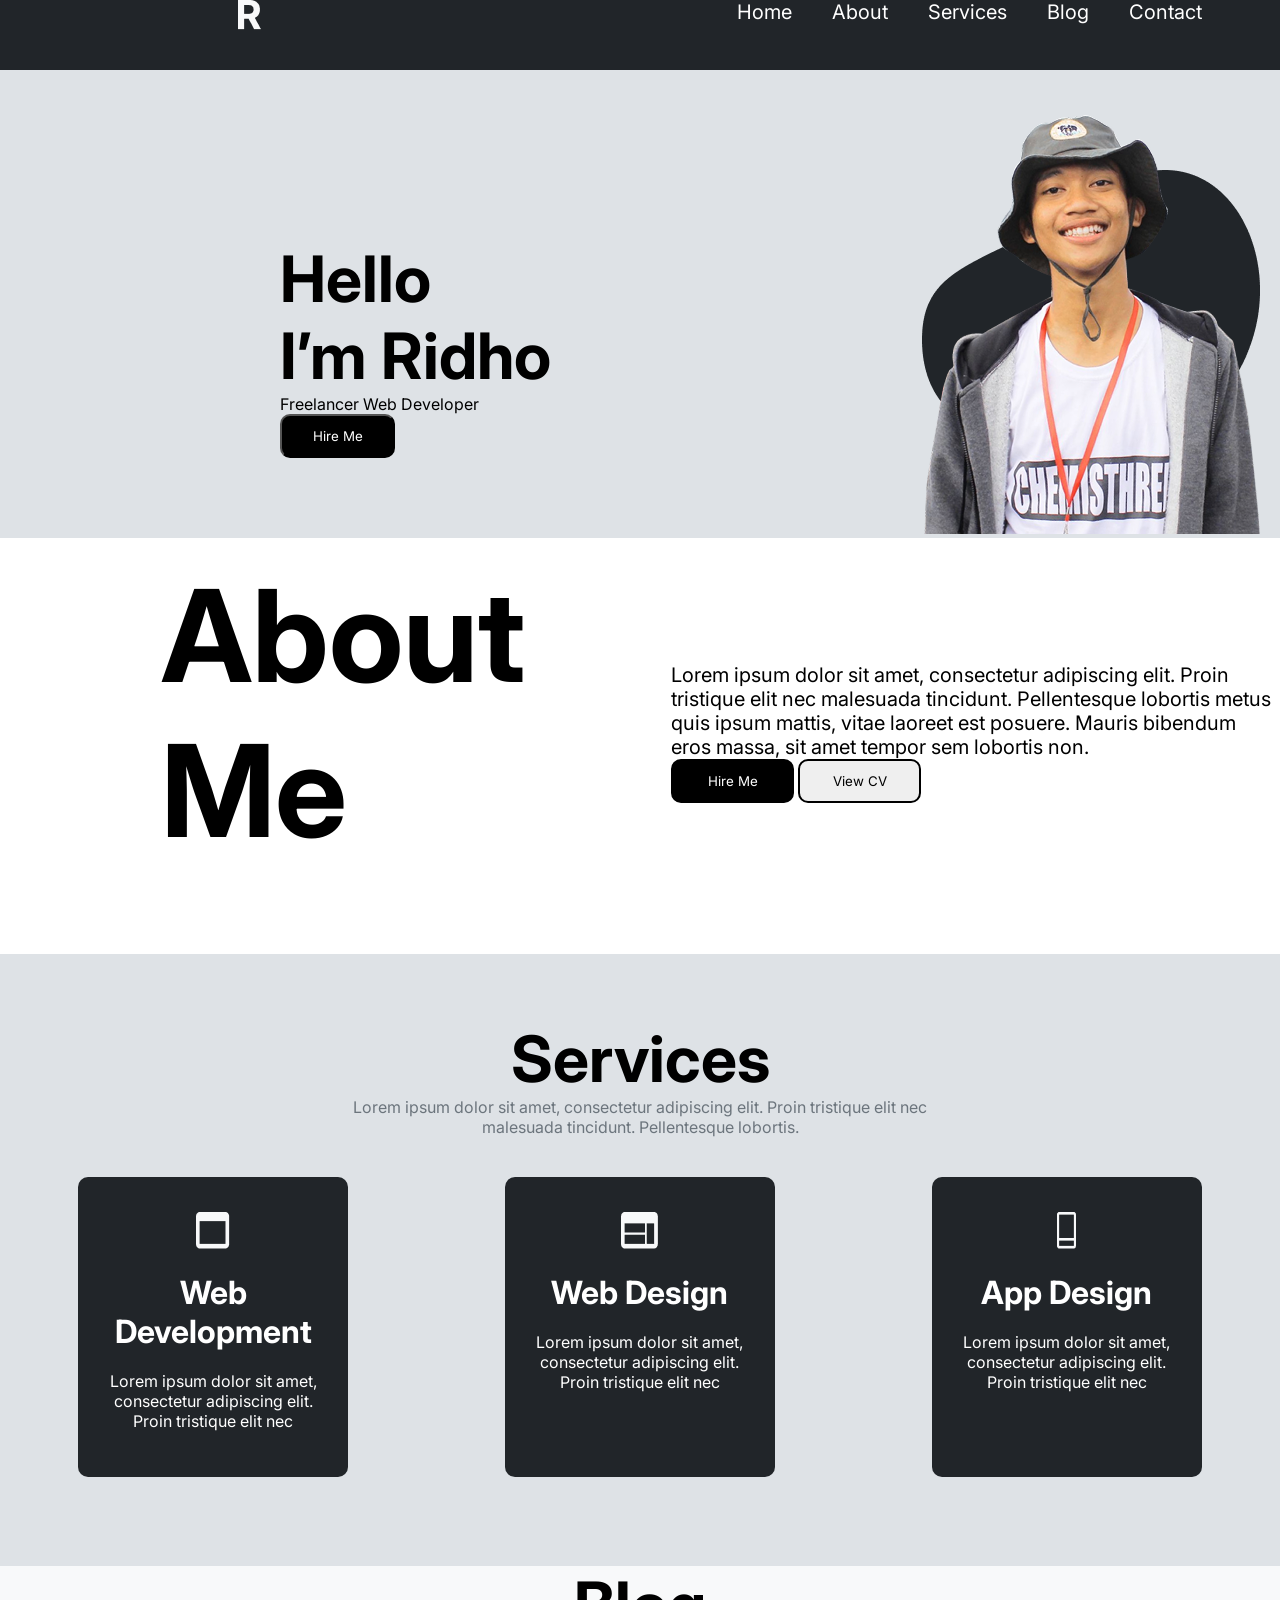
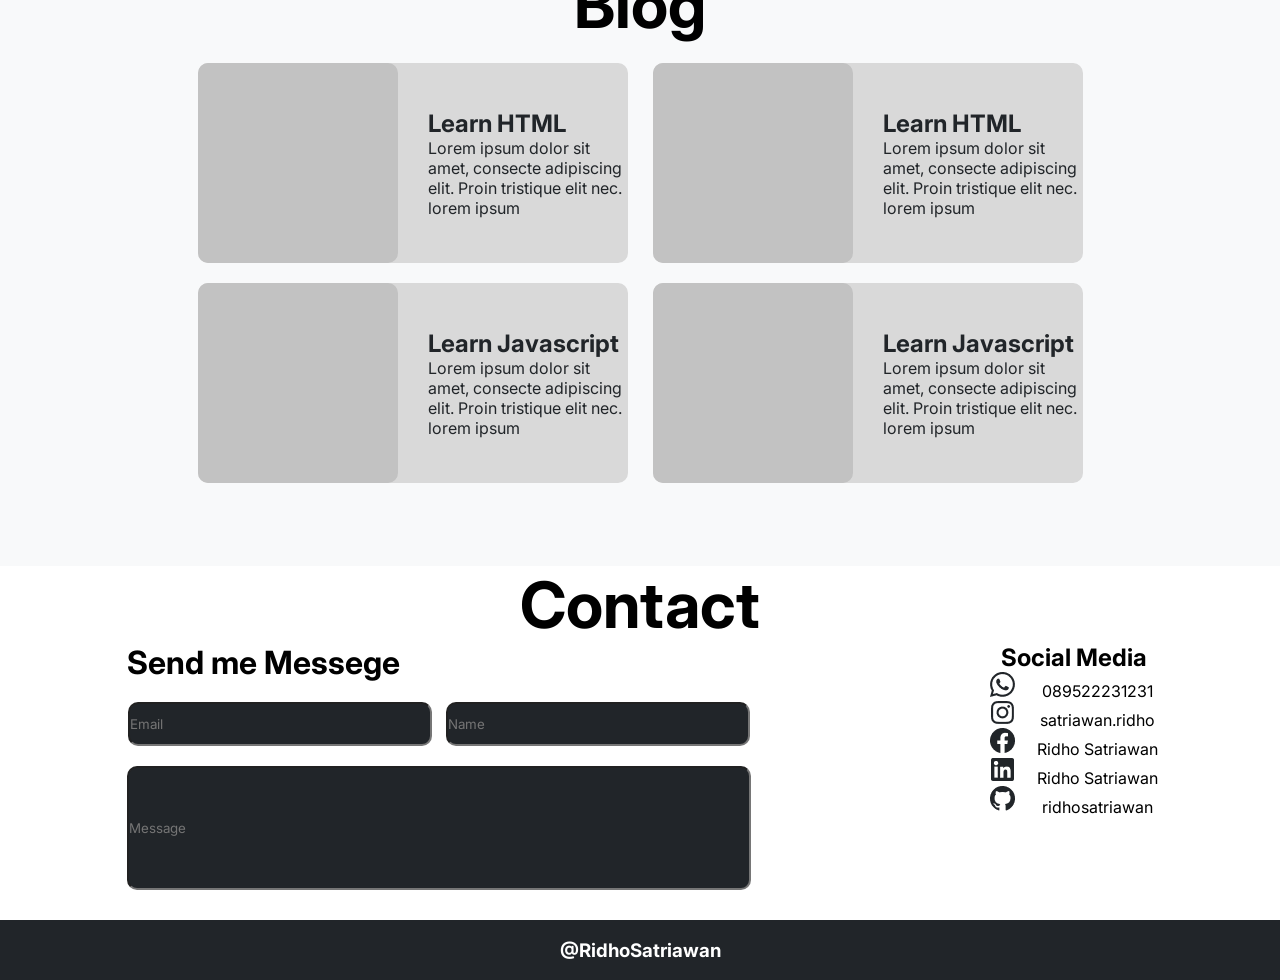
<file: index.html>
<!DOCTYPE html>
<html lang="en">
<head>
    <meta charset="UTF-8">
    <meta name="viewport" content="width=device-width, initial-scale=1.0">
    <title>Personal-web | Baxtiyorjon</title>
    <link rel="stylesheet" href="style.css">
</head>
<body>
    
   <div class="sayt">
     <div class="con">
        <div class="navbar">
            <div class="logo">
                <img src="R.png" alt="">
            </div>
            <div class="menu">
                <ul>
                    <li><a href="#">Home</a></li>
                    <li><a href="#">About</a></li>
                    <li><a href="#">Services</a></li>
                    <li><a href="#">Blog</a></li>
                    <li><a href="#">Contact</a></li>
                </ul>
            </div>
        </div>
        <div class="main">
            <div class="main-title">
                <h1>Hello</h1>
                <h1>I’m Ridho</h1>
                <p>Freelancer Web Developer</p>
                <button class="btrn">Hire Me</button>
            </div>
            <div class="main-img">
                <img src="ridho.png" alt="">
            </div>
        </div>
    </div>
    <div class="about-me">
        <div class="about-h1">
            <h1>About Me</h1>
        </div>
        <div class="lrm">
            <p>Lorem ipsum dolor sit amet, consectetur adipiscing elit. Proin tristique elit nec malesuada tincidunt. Pellentesque lobortis metus quis ipsum mattis, vitae laoreet est posuere. Mauris bibendum eros massa, sit amet tempor sem lobortis non. </p>
            <div class="lrm-btns">
                <button class="btrn">Hire Me</button>
                <button>View CV</button>
            </div>
        </div>
    </div>
    <div class="services">
        <h1 id="h1">Services</h1>
        <p>Lorem ipsum dolor sit amet, consectetur adipiscing elit. Proin tristique elit nec malesuada tincidunt. Pellentesque lobortis.</p>
        <div class="devel">
            <div class="development">
                <img src="Vector (2).png" alt="">
                <h1>Web  Development</h1>
                <p>Lorem ipsum dolor sit amet, consectetur adipiscing elit. Proin tristique elit nec </p>
            </div>
            <div class="development">
                <img src="Vector (3).png" alt="">
                <h1>Web  Design</h1>
                <p>Lorem ipsum dolor sit amet, consectetur adipiscing elit. Proin tristique elit nec </p>
            </div>
            <div class="development">
                <img src="Vector (4).png" alt="">
                <h1>App  Design</h1>
                <p>Lorem ipsum dolor sit amet, consectetur adipiscing elit. Proin tristique elit nec </p>
            </div>
        </div>
    </div>
    <div class="blog">
        <h1>Blog</h1>

        <div class="menu-learn">
            
            <div class="learnings">
            <div class="learn">
                <div class="img">
                    <div class="item"></div>
                </div>
                <div class="title">
                    <h2>Learn HTML</h2>
                    <p>Lorem ipsum dolor sit amet, consecte adipiscing elit. Proin tristique elit nec. lorem ipsum </p>
                </div>
            </div>
            <div class="learn">
                <div class="img">
                    <div class="item"></div>
                </div>
                <div class="title">
                    <h2>Learn Javascript</h2>
                    <p>Lorem ipsum dolor sit amet, consecte adipiscing elit. Proin tristique elit nec. lorem ipsum </p>
                </div>
            </div>
            
        </div>
        <div class="learnings">
            <div class="learn">
                <div class="img">
                    <div class="item"></div>
                </div>
                <div class="title">
                    <h2>Learn HTML</h2>
                    <p>Lorem ipsum dolor sit amet, consecte adipiscing elit. Proin tristique elit nec. lorem ipsum </p>
                </div>
            </div>
            <div class="learn">
                <div class="img">
                    <div class="item"></div>
                </div>
                <div class="title">
                    <h2>Learn Javascript</h2>
                    <p>Lorem ipsum dolor sit amet, consecte adipiscing elit. Proin tristique elit nec. lorem ipsum </p>
                </div>
            </div>
            
        </div>
        
         
        </div>

    </div>
    <div class="contact">
        <h1 id="cntc">Contact</h1>
        <div class="messege">
           <div class="send-me">
            <h1>Send me Messege</h1>
             <div class="email">
                <input type="text" placeholder="Email">
                <input type="text" placeholder="Name">
            </div>
            <div class="mess">
                <input type="text" placeholder="Message">
            </div>
           </div>

           <div class="social">
            <h2>Social Media</h2>
            <div class="num">
                <div class="num-imgs">
                    <img src="Group.png" alt=""> <br>
                    <img src="Vector (5).png" alt=""> <br>
                    <img src="akar-icons_facebook-fill.png" alt=""> <br>
                    <img src="akar-icons_linkedin-box-fill.png" alt=""> <br>
                    <img src="Group (1).png" alt=""> <br>
                </div>
                <div class="num-title">
                    <p>089522231231</p>
                    <p>satriawan.ridho</p>
                    <p>Ridho Satriawan</p>
                    <p>Ridho Satriawan</p>
                    <p>ridhosatriawan</p>
                </div>
            </div>
           </div>

        </div>
    </div>
    <div class="ridho-s">
        <h3>@RidhoSatriawan</h3>
    </div>



   </div>

</body>
</html>
</file>
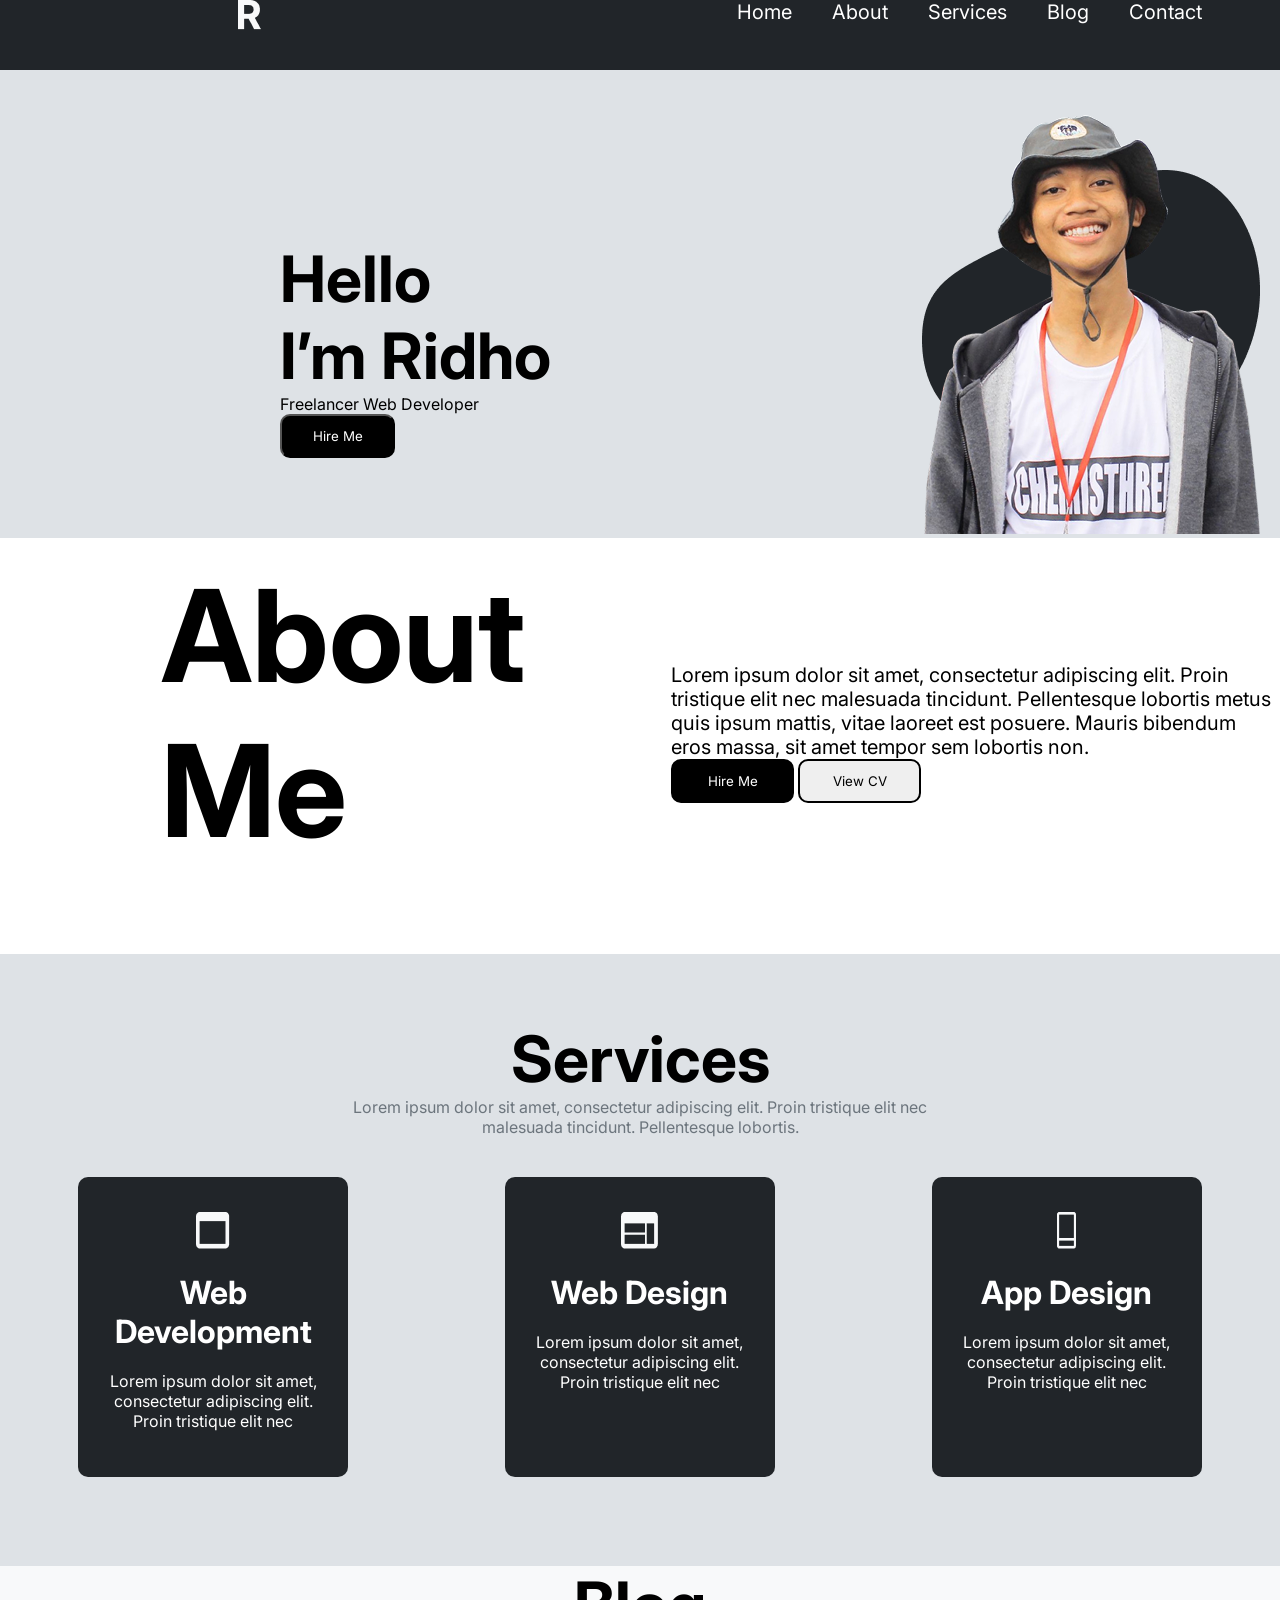
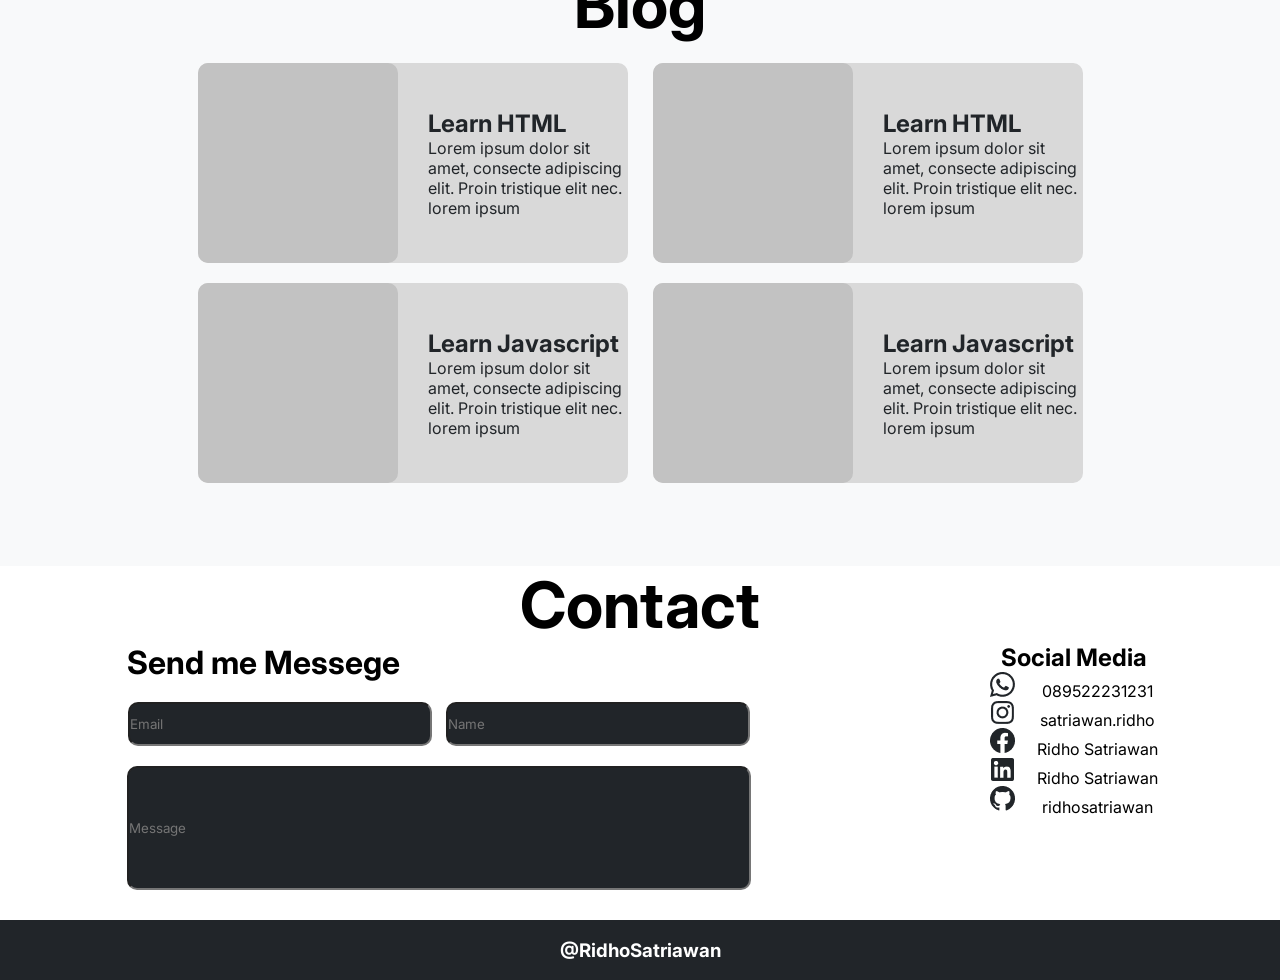
<file: html/index.html>
<!DOCTYPE html>
<html lang="en">
<head>
    <meta charset="UTF-8">
    <meta name="viewport" content="width=device-width, initial-scale=1.0">
    <title>Document</title>
    <link rel="stylesheet" href="/css/style.css">
</head>
<body>
    
   <div class="sayt">
     <div class="con">
        <div class="navbar">
            <div class="logo">
                <img src="/img/R.png" alt="">
            </div>
            <div class="menu">
                <ul>
                    <li><a href="#">Home</a></li>
                    <li><a href="#">About</a></li>
                    <li><a href="#">Services</a></li>
                    <li><a href="#">Blog</a></li>
                    <li><a href="#">Contact</a></li>
                </ul>
            </div>
        </div>
        <div class="main">
            <div class="main-title">
                <h1>Hello</h1>
                <h1>I’m Ridho</h1>
                <p>Freelancer Web Developer</p>
                <button class="btrn">Hire Me</button>
            </div>
            <div class="main-img">
                <img src="/img/ridho.png" alt="">
            </div>
        </div>
    </div>
    <div class="about-me">
        <div class="about-h1">
            <h1>About Me</h1>
        </div>
        <div class="lrm">
            <p>Lorem ipsum dolor sit amet, consectetur adipiscing elit. Proin tristique elit nec malesuada tincidunt. Pellentesque lobortis metus quis ipsum mattis, vitae laoreet est posuere. Mauris bibendum eros massa, sit amet tempor sem lobortis non. </p>
            <div class="lrm-btns">
                <button class="btrn">Hire Me</button>
                <button>View CV</button>
            </div>
        </div>
    </div>
    <div class="services">
        <h1 id="h1">Services</h1>
        <p>Lorem ipsum dolor sit amet, consectetur adipiscing elit. Proin tristique elit nec malesuada tincidunt. Pellentesque lobortis.</p>
        <div class="devel">
            <div class="development">
                <img src="/img/Vector (2).png" alt="">
                <h1>Web  Development</h1>
                <p>Lorem ipsum dolor sit amet, consectetur adipiscing elit. Proin tristique elit nec </p>
            </div>
            <div class="development">
                <img src="/img/Vector (3).png" alt="">
                <h1>Web  Design</h1>
                <p>Lorem ipsum dolor sit amet, consectetur adipiscing elit. Proin tristique elit nec </p>
            </div>
            <div class="development">
                <img src="/img/Vector (4).png" alt="">
                <h1>App  Design</h1>
                <p>Lorem ipsum dolor sit amet, consectetur adipiscing elit. Proin tristique elit nec </p>
            </div>
        </div>
    </div>
    <div class="blog">
        <h1>Blog</h1>

        <div class="menu-learn">
            
            <div class="learnings">
            <div class="learn">
                <div class="img">
                    <div class="item"></div>
                </div>
                <div class="title">
                    <h2>Learn HTML</h2>
                    <p>Lorem ipsum dolor sit amet, consecte adipiscing elit. Proin tristique elit nec. lorem ipsum </p>
                </div>
            </div>
            <div class="learn">
                <div class="img">
                    <div class="item"></div>
                </div>
                <div class="title">
                    <h2>Learn Javascript</h2>
                    <p>Lorem ipsum dolor sit amet, consecte adipiscing elit. Proin tristique elit nec. lorem ipsum </p>
                </div>
            </div>
            
        </div>
        <div class="learnings">
            <div class="learn">
                <div class="img">
                    <div class="item"></div>
                </div>
                <div class="title">
                    <h2>Learn HTML</h2>
                    <p>Lorem ipsum dolor sit amet, consecte adipiscing elit. Proin tristique elit nec. lorem ipsum </p>
                </div>
            </div>
            <div class="learn">
                <div class="img">
                    <div class="item"></div>
                </div>
                <div class="title">
                    <h2>Learn Javascript</h2>
                    <p>Lorem ipsum dolor sit amet, consecte adipiscing elit. Proin tristique elit nec. lorem ipsum </p>
                </div>
            </div>
            
        </div>
        
         
        </div>

    </div>
    <div class="contact">
        <h1 id="cntc">Contact</h1>
        <div class="messege">
           <div class="send-me">
            <h1>Send me Messege</h1>
             <div class="email">
                <input type="text" placeholder="Email">
                <input type="text" placeholder="Name">
            </div>
            <div class="mess">
                <input type="text" placeholder="Message">
            </div>
           </div>

           <div class="social">
            <h2>Social Media</h2>
            <div class="num">
                <div class="num-imgs">
                    <img src="/img/Group.png" alt=""> <br>
                    <img src="/img/Vector (5).png" alt=""> <br>
                    <img src="/img/akar-icons_facebook-fill.png" alt=""> <br>
                    <img src="/img/akar-icons_linkedin-box-fill.png" alt=""> <br>
                    <img src="/img/Group (1).png" alt=""> <br>
                </div>
                <div class="num-title">
                    <p>089522231231</p>
                    <p>satriawan.ridho</p>
                    <p>Ridho Satriawan</p>
                    <p>Ridho Satriawan</p>
                    <p>ridhosatriawan</p>
                </div>
            </div>
           </div>

        </div>
    </div>
    <div class="ridho-s">
        <h3>@RidhoSatriawan</h3>
    </div>



   </div>

</body>
</html>
</file>
<file: style.css>
@import url('https://fonts.googleapis.com/css2?family=Inter:ital,opsz,wght@0,14..32,100..900;1,14..32,100..900&display=swap');

*{
    margin: 0 auto;
    padding: 0;
    list-style: none;
    text-decoration: none;
      font-family: "Inter", sans-serif;

}

.con{
    width: 1440px;
    background-color: #DEE2E6;
}

.navbar{
    background-color: #212529;
    width: 1440px;
    height: 70px;
    display: flex;
}

.menu ul{
    display: flex;
    gap: 40px;
    color: #fff;
}

.menu a{
    color: #fff;
    font-size: 20px;
}

.main-title h1{
    font-size: 64px;
}

.lrm-btns button{
    width: 123px;
    height: 44px;
    border: 2px solid #000;
    border-radius: 10px;

}

.btrn{
    width: 115px;
    height: 44px;
    border-radius: 10px;
    color: #fff;
    background-color: #000;
}

.main-title{
    width: 284px;
    height: 242px;
    margin-left: 280px;
    margin-top: 170px;
}

.main{
    display: flex;
}
.lrm{
    width: 608px;
    height: 100px;
}

.about-h1{
    width: 189px;
    font-size: 64px;
}

.lrm p{
    font-size: 20px;
}

.about-me{
    display: flex; 
    width: 1440px;
    height: 350px;
    background-color: #fff;
    align-items: center;
}

.services{
    background-color: #DEE2E6;
    text-align: center;
}

.services p{
    color: #6C757D;
    width: 600px;
}

#h1{
    font-size: 64px;
    margin-top: 66px;
    padding-top: 66px;
}

button{
    cursor: pointer;
}

.devel{
    display: flex;
    align-items: center;
}

.development img{
    margin-top: 35px;
}

.development h1{
    margin-top: 20px;
    margin-bottom: 20px;
}

.development p{
    color: #fff;
    width: 210px;
}

.development{
    width: 270px;
    height: 300px;
    color: #fff;
    background-color: #212529;
    margin-bottom: 89px;
    text-align: center;
    margin-top: 40px;
    border-radius: 10px;
}

.item{
    width: 200px;
    height: 200px;
    border-radius: 10px;
    background-color: #C2C2C2;
}
.menu-learn{
    display: flex;
    gap: 10px;
    width: 900px;
}



.blog h1{
    font-size: 64px;
    text-align: center;

}

.blog{
    background-color: #F8F9FA;
    height: 600px;
}

.learn{
    display: flex;
    align-items: center;
    color: #212529;
    font-weight: 400;
    width: 430px;
    height: 200px;
    background-color: #D9D9D9;
    border-radius: 10px;
    margin-top: 20px;
}

.title{
    margin-left: 30px;
}
.num{
    display: flex;
    width: 180px;
    gap: 10px;
}
.num-title p{
    margin-top: 9px;
}

.Message{
    display: flex;
}

.num-title{
    margin-bottom: 10px;
}

.send-me h1{
    /* margin-right: 40px; */
    transform: translate(-170px);
    margin-bottom: 20px;
}

.social{
    text-align: center;
    transform: translateY(00px);
}
.messege{
    display: flex;
}

.contact{
    text-align: center;
}
.email input{
    width: 300px;
    height: 40px;
    border-radius: 10px;
    background-color: #212529;
    margin-left: 10px;
}

.mess input{
    width: 620px;
    margin-top: 20px;
    height: 120px;
    margin-left: 10px;
    border-radius: 10px;

    background-color: #212529;

}
.ridho-s{
    /* width: 1440px; */
    height: 60px;
    background-color: #212529;
    display: flex;
    justify-content: center;
    align-items: center;
    margin-top: 30px;
    color: #fff;
}

#cntc{
    font-size: 64px;
}

















/* atom odatlar */
</file>
<file: css/style.css>
@import url('https://fonts.googleapis.com/css2?family=Inter:ital,opsz,wght@0,14..32,100..900;1,14..32,100..900&display=swap');

*{
    margin: 0 auto;
    padding: 0;
    list-style: none;
    text-decoration: none;
      font-family: "Inter", sans-serif;

}

.con{
    width: 1440px;
    background-color: #DEE2E6;
}

.navbar{
    background-color: #212529;
    width: 1440px;
    height: 70px;
    display: flex;
}

.menu ul{
    display: flex;
    gap: 40px;
    color: #fff;
}

.menu a{
    color: #fff;
    font-size: 20px;
}

.main-title h1{
    font-size: 64px;
}

.lrm-btns button{
    width: 123px;
    height: 44px;
    border: 2px solid #000;
    border-radius: 10px;

}

.btrn{
    width: 115px;
    height: 44px;
    border-radius: 10px;
    color: #fff;
    background-color: #000;
}

.main-title{
    width: 284px;
    height: 242px;
    margin-left: 280px;
    margin-top: 170px;
}

.main{
    display: flex;
}
.lrm{
    width: 608px;
    height: 100px;
}

.about-h1{
    width: 189px;
    font-size: 64px;
}

.lrm p{
    font-size: 20px;
}

.about-me{
    display: flex; 
    width: 1440px;
    height: 350px;
    background-color: #fff;
    align-items: center;
}

.services{
    background-color: #DEE2E6;
    text-align: center;
}

.services p{
    color: #6C757D;
    width: 600px;
}

#h1{
    font-size: 64px;
    margin-top: 66px;
    padding-top: 66px;
}

.devel{
    display: flex;
    align-items: center;
}

.development img{
    margin-top: 35px;
}

.development h1{
    margin-top: 20px;
    margin-bottom: 20px;
}

.development p{
    color: #fff;
    width: 210px;
}

.development{
    width: 270px;
    height: 300px;
    color: #fff;
    background-color: #212529;
    margin-bottom: 89px;
    text-align: center;
    margin-top: 40px;
    border-radius: 10px;
}

.item{
    width: 200px;
    height: 200px;
    border-radius: 10px;
    background-color: #C2C2C2;
}
.menu-learn{
    display: flex;
    gap: 10px;
    width: 900px;
}



.blog h1{
    font-size: 64px;
    text-align: center;

}

.blog{
    background-color: #F8F9FA;
    height: 600px;
}

.learn{
    display: flex;
    align-items: center;
    color: #212529;
    font-weight: 400;
    width: 430px;
    height: 200px;
    background-color: #D9D9D9;
    border-radius: 10px;
    margin-top: 20px;
}

.title{
    margin-left: 30px;
}
.num{
    display: flex;
    width: 180px;
    gap: 10px;
}
.num-title p{
    margin-top: 9px;
}

.Message{
    display: flex;
}

.num-title{
    margin-bottom: 10px;
}

.send-me h1{
    /* margin-right: 40px; */
    transform: translate(-170px);
    margin-bottom: 20px;
}

.social{
    text-align: center;
    transform: translateY(00px);
}
.messege{
    display: flex;
}

.contact{
    text-align: center;
}
.email input{
    width: 300px;
    height: 40px;
    border-radius: 10px;
    background-color: #212529;
    margin-left: 10px;
}

.mess input{
    width: 620px;
    margin-top: 20px;
    height: 120px;
    margin-left: 10px;
    border-radius: 10px;

    background-color: #212529;

}
.ridho-s{
    /* width: 1440px; */
    height: 60px;
    background-color: #212529;
    display: flex;
    justify-content: center;
    align-items: center;
    margin-top: 30px;
    color: #fff;
}

#cntc{
    font-size: 64px;
}

















/* atom odatlar */
</file>
